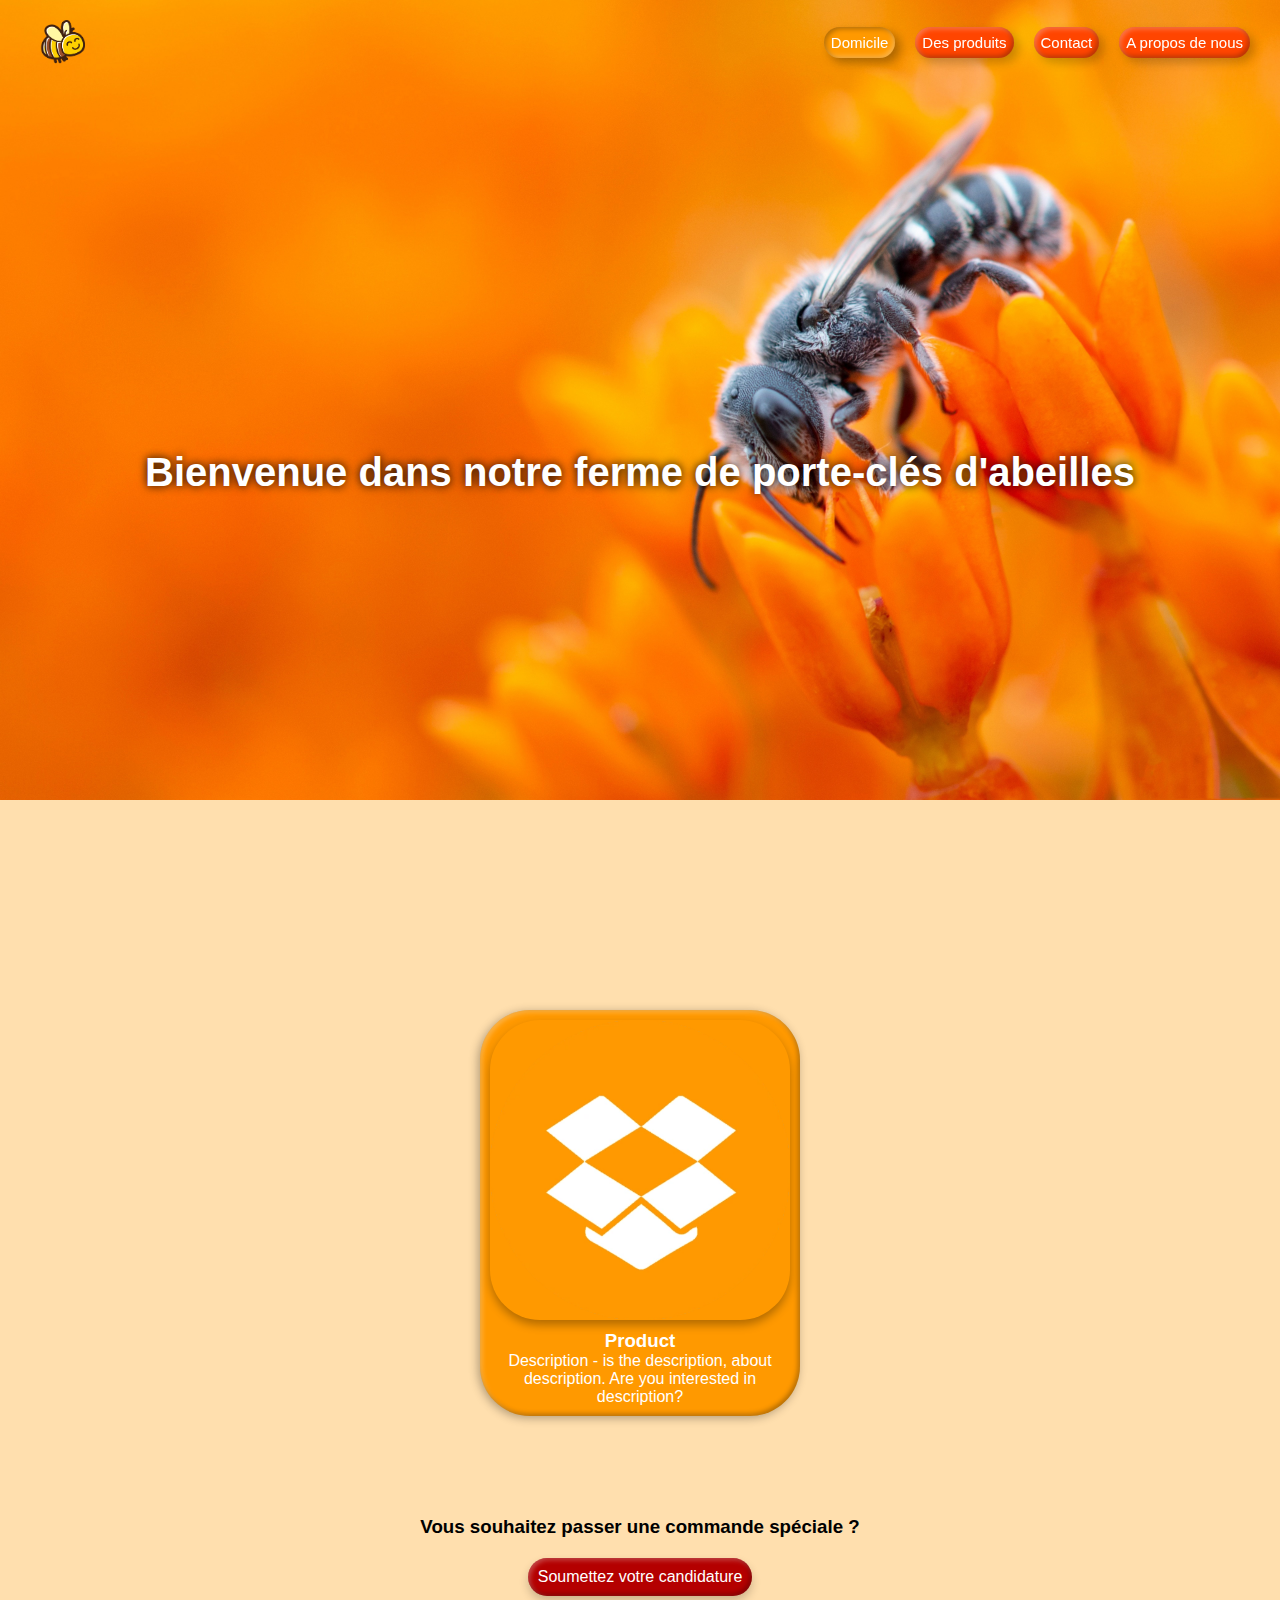
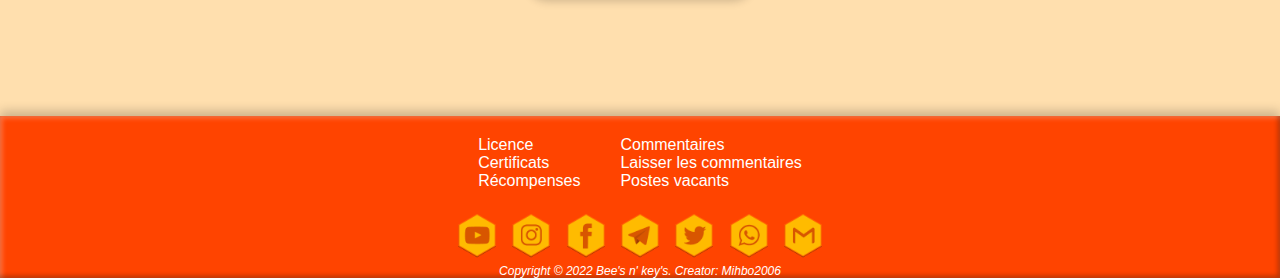
<file: index.html>
<!DOCTYPE html>
<html>
    <head>
        <meta charset="utf-8">
        <link rel="stylesheet" href="./css/main.css">
        <script src="./js/jquery-3.6.0.min.js"></script>
        <link rel="icon" type="image/x-icon" href="./Images/UI/Logo.ico">
        <title>Bee's n' key's</title>
    </head>
    <body>
        <div class="popupBG">
            <div class="orderPopup">
                <form action="post">
                    <h3>Commander un porte-clés</h3>
                    <input type="text" placeholder="E-mail">
                    <input type="text" placeholder="Numéro de téléphone">
                    <input type="text" placeholder="Votre adresse">
                    <input type="text" placeholder="Code postal">
                    <div>
                        <input type="submit" value="Vérifier">
                        <input type="button" value="Annuler" class="closePopup">
                    </div>
                </form>
            </div>
        </div>
        <header>
            <nav>
                <img src="./Images/UI/Logo.png" id="logo" alt="BZZ" width="45" height="45">
                <div id="bzz"><span>Bzzzzz...</span></div>
                <a href="./index.html" id="current">Domicile</a>
                <a href="./developing.html">Des produits</a>
                <a href="#footer">Contact</a>
                <a href="./about.html">A propos de nous</a>
                <script>
                    $('#logo').click(function(e) {
                        e.preventDefault();
                        $('#bzz').css({'display': 'flex'});
                        $('#bzz').fadeIn(500);
                        setTimeout(function(){
                            $('#bzz').fadeOut(500);
                        }, 3000);
                    });
                </script>
                <script>
                    window.addEventListener("scroll", function(){
                        var nav = document.querySelector("nav");
                        nav.classList.toggle("scrolled", window.scrollY > 300);
                    });
                </script>
            </nav>
        </header>
        <main>
            <div class="screen">
                <img src="./Images/HomeScreen.jpg">
                <h3>Bienvenue dans notre ferme de porte-clés d'abeilles</h3>
            </div>
            <div class="productsList">
                <a href="developing.html" class="product">
                    <img src="./Images/Temp.webp" alt="Product" width="300" height="300">
                    <h3>Product</h3>
                    <span>Description - is the description, about description. Are you interested in description?</span>
                </a>
            </div>
            <h3>Vous souhaitez passer une commande spéciale ?</h3>
            <a href="" class="order">Soumettez votre candidature</a>
            <script>
                $('.order').click(function(e) {
                    e.preventDefault();
                    $('.popupBG').css({'display': 'flex'});
                    $('.popupBG').fadeIn(800);
                });
                $('.closePopup').click(function() {
                    $('.popupBG').fadeOut(800);
                });
            </script>
        </main>
        <footer id="footer">
            <div id="footerVerticals">
                <ul>
                    <li><a href="developing.html">Licence</a></li>
                    <li><a href="developing.html">Certificats</a></li>
                    <li><a href="developing.html">Récompenses</a></li>
                </ul>
                <ul>
                    <li><a href="developing.html">Commentaires</a></li>
                    <li><a href="developing.html">Laisser les commentaires</a></li>
                    <li><a href="developing.html">Postes vacants</a></li>
                </ul>
            </div>
            <div id="socialLinks">
                <a href="https://www.youtube.com/channel/UCtAEB89Xjh2lh2g0NNQ3l9A" target="_blank" title="YouTube"><img src="./Images/UI/YT.png" alt="YouTube" width="50" height="50"></a>
                <a href="https://www.instagram.com/mihbo2006/" target="_blank" title="Instagram"><img src="./Images/UI/Insta.png" alt="Instagram" width="50" height="50"></a>
                <a href="https://www.facebook.com/profile.php?id=100036863237997" target="_blank" title="Facebook"><img src="./Images/UI/FB.png" alt="Facebook" width="50" height="50"></a>
                <a href="https://web.telegram.org/z/" target="_blank" title="Telegram"><img src="./Images/UI/Tele.png" alt="Telegram" width="50" height="50"></a>
                <a href="https://twitter.com/mihbo2006" target="_blank" title="Twitter"><img src="./Images/UI/Twitter.png" alt="Twitter" width="50" height="50"></a>
                <a href="https://web.whatsapp.com/" target="_blank" title="WhatsApp"><img src="./Images/UI/WU.png" alt="WhatsApp" width="50" height="50"></a>
                <a href="mailto:mihbo2006@gmail.com" target="_blank" title="Gmail"><img src="./Images/UI/Gmail.png" alt="Gmail" width="50" height="50"></a>
            </div>
            <span>Copyright © 2022 Bee's n' key's. Creator: Mihbo2006</span>
        </footer>
    </body>
</html>
</file>
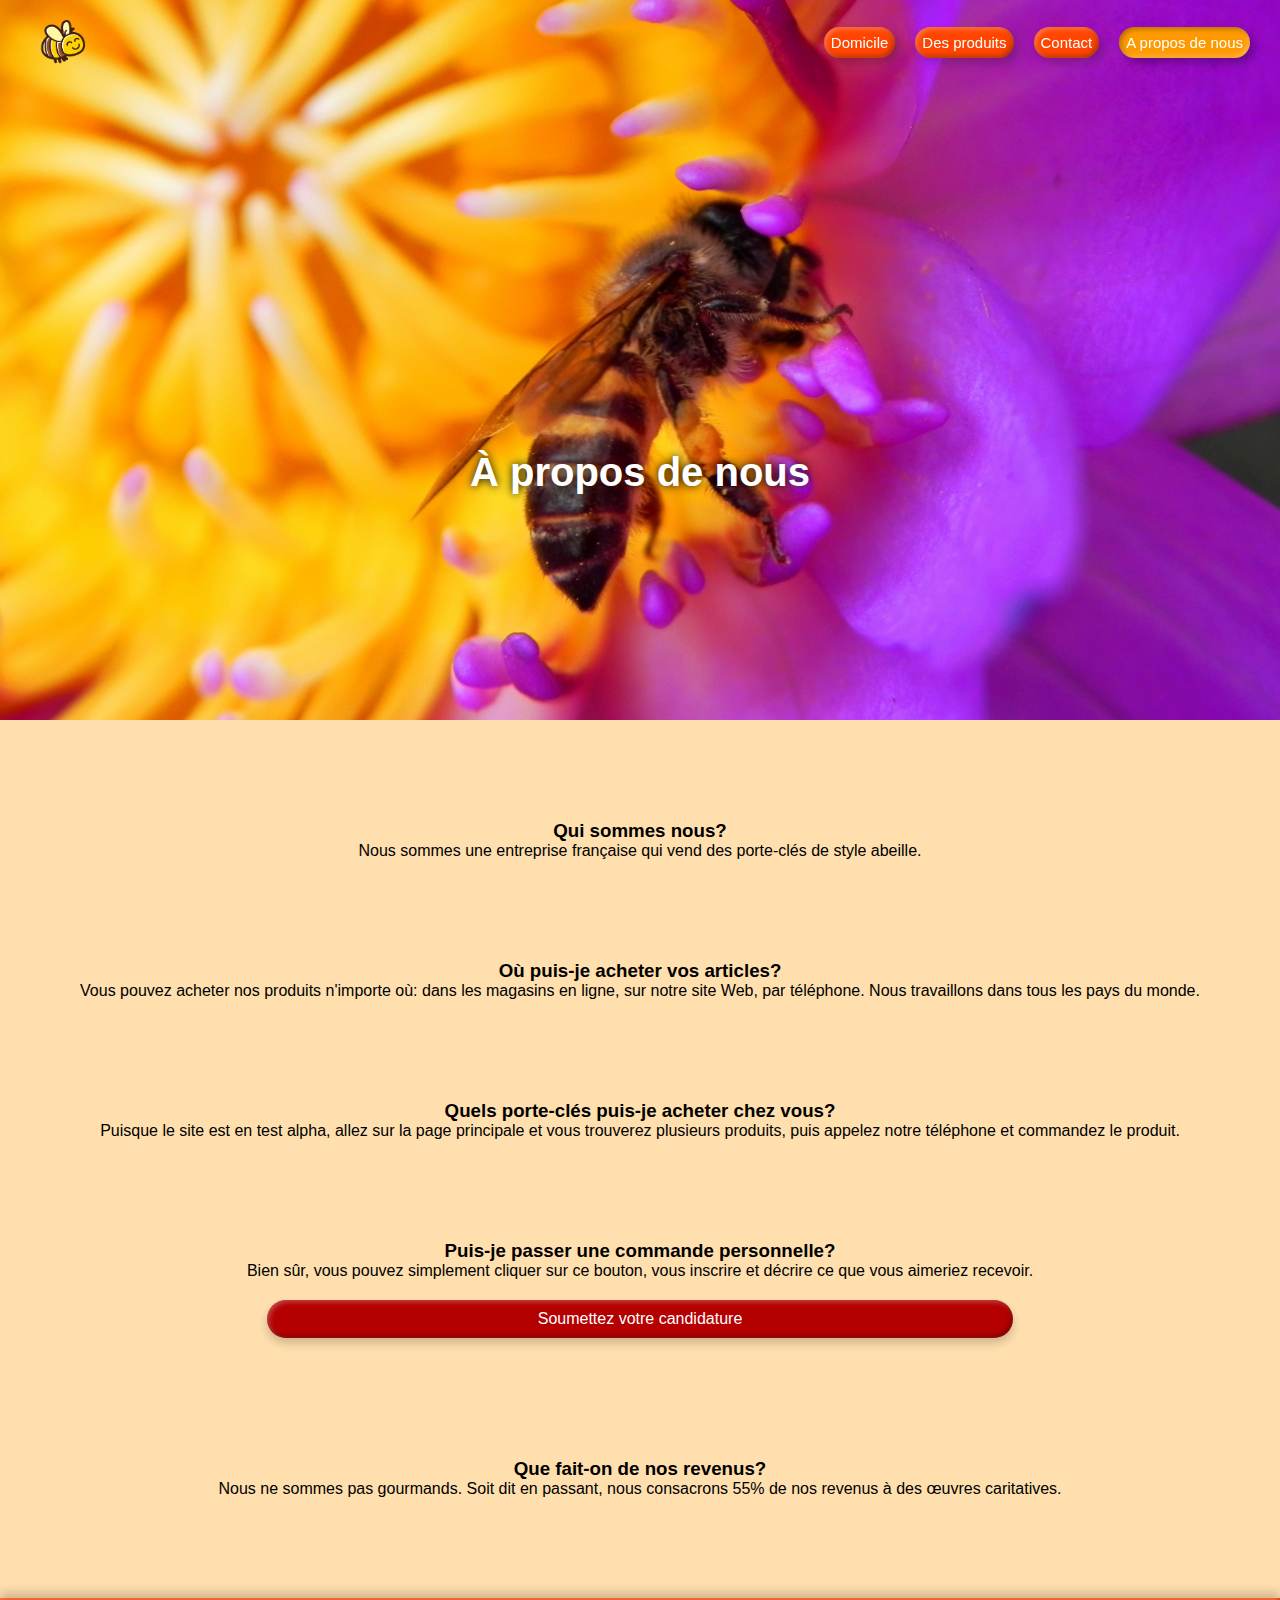
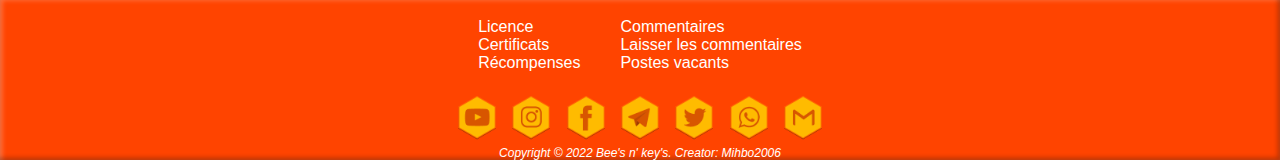
<file: about.html>
<!DOCTYPE html>
<html>
    <head>
        <meta charset="utf-8">
        <link rel="stylesheet" href="./css/main.css">
        <script src="./js/jquery-3.6.0.min.js"></script>
        <link rel="icon" type="image/x-icon" href="./Images/UI/Logo.ico">
        <title>Bee's n' key's|A propos de nous</title>
    </head>
    <body>
        <div class="popupBG">
            <div class="orderPopup">
                <form action="post">
                    <h3>Commander un porte-clés</h3>
                    <input type="text" placeholder="E-mail">
                    <input type="text" placeholder="Numéro de téléphone">
                    <input type="text" placeholder="Votre adresse">
                    <input type="text" placeholder="Code postal">
                    <div>
                        <input type="submit" value="Vérifier">
                        <input type="button" value="Annuler" class="closePopup">
                    </div>
                </form>
            </div>
        </div>
        <header>
            <nav>
                <img src="./Images/UI/Logo.png" id="logo" alt="BZZ" width="45" height="45">
                <div id="bzz"><span>Bzzzzz...</span></div>
                <a href="./index.html">Domicile</a>
                <a href="./products.html">Des produits</a>
                <a href="#footer">Contact</a>
                <a href="./about.html" id="current">A propos de nous</a>
                <script>
                    $('#logo').click(function(e) {
                        e.preventDefault();
                        $('#bzz').css({'display': 'flex'});
                        $('#bzz').fadeIn(500);
                        setTimeout(function(){
                            $('#bzz').fadeOut(500);
                        }, 3000);
                    });
                </script>
                <script>
                    window.addEventListener("scroll", function(){
                        var nav = document.querySelector("nav");
                        nav.classList.toggle("scrolled", window.scrollY > 300);
                    });
                </script>
            </nav>
        </header>
        <main>
            <div class="screen">
                <img src="./Images/About.jfif">
                <h3>À propos de nous</h3>
            </div>
            <div class="description">
                <h3>Qui sommes nous?</h3>
                <p>Nous sommes une entreprise française qui vend des porte-clés de style abeille.</p>
            </div>
            <div class="description">
                <h3>Où puis-je acheter vos articles?</h3>
                <p>Vous pouvez acheter nos produits n'importe où: dans les magasins en ligne, sur notre site Web, par téléphone. 
                    Nous travaillons dans tous les pays du monde.</p>
            </div>
            <div class="description">
                <h3>Quels porte-clés puis-je acheter chez vous?</h3>
                <p>Puisque le site est en test alpha, allez sur la page principale et vous trouverez plusieurs produits, puis appelez 
                    notre téléphone et commandez le produit.</p>
            </div>
            <div class="description">
                <h3>Puis-je passer une commande personnelle?</h3>
                <p>Bien sûr, vous pouvez simplement cliquer sur ce bouton, vous inscrire et décrire ce que vous aimeriez recevoir.</p>
                <a href="" class="order">Soumettez votre candidature</a>
                <script>
                    $('.order').click(function(e) {
                        e.preventDefault();
                        $('.popupBG').css({'display': 'flex'});
                        $('.popupBG').fadeIn(800);
                    });
                    $('.closePopup').click(function() {
                        $('.popupBG').fadeOut(800);
                    });
                </script>
            </div>
            <div class="description">
                <h3>Que fait-on de nos revenus?</h3>
                <p>Nous ne sommes pas gourmands. Soit dit en passant, nous consacrons 55% de nos revenus à des œuvres caritatives.</p>
            </div>
        </main>
            <footer id="footer">
                <div id="footerVerticals">
                    <ul>
                        <li><a href="developing.html">Licence</a></li>
                        <li><a href="developing.html">Certificats</a></li>
                        <li><a href="developing.html">Récompenses</a></li>
                    </ul>
                    <ul>
                        <li><a href="developing.html">Commentaires</a></li>
                        <li><a href="developing.html">Laisser les commentaires</a></li>
                        <li><a href="developing.html">Postes vacants</a></li>
                    </ul>
                </div>
                <div id="socialLinks">
                    <a href="https://www.youtube.com/channel/UCtAEB89Xjh2lh2g0NNQ3l9A" target="_blank" title="YouTube"><img src="./Images/UI/YT.png" alt="YouTube" width="50" height="50"></a>
                    <a href="https://www.instagram.com/mihbo2006/" target="_blank" title="Instagram"><img src="./Images/UI/Insta.png" alt="Instagram" width="50" height="50"></a>
                    <a href="https://www.facebook.com/profile.php?id=100036863237997" target="_blank" title="Facebook"><img src="./Images/UI/FB.png" alt="Facebook" width="50" height="50"></a>
                    <a href="https://web.telegram.org/z/" target="_blank" title="Telegram"><img src="./Images/UI/Tele.png" alt="Telegram" width="50" height="50"></a>
                    <a href="https://twitter.com/mihbo2006" target="_blank" title="Twitter"><img src="./Images/UI/Twitter.png" alt="Twitter" width="50" height="50"></a>
                    <a href="https://web.whatsapp.com/" target="_blank" title="WhatsApp"><img src="./Images/UI/WU.png" alt="WhatsApp" width="50" height="50"></a>
                    <a href="mailto:mihbo2006@gmail.com" target="_blank" title="Gmail"><img src="./Images/UI/Gmail.png" alt="Gmail" width="50" height="50"></a>
                </div>
                <span>Copyright © 2022 Bee's n' key's. Creator: Mihbo2006</span>
        </footer>
    </body>
</html>
</file>
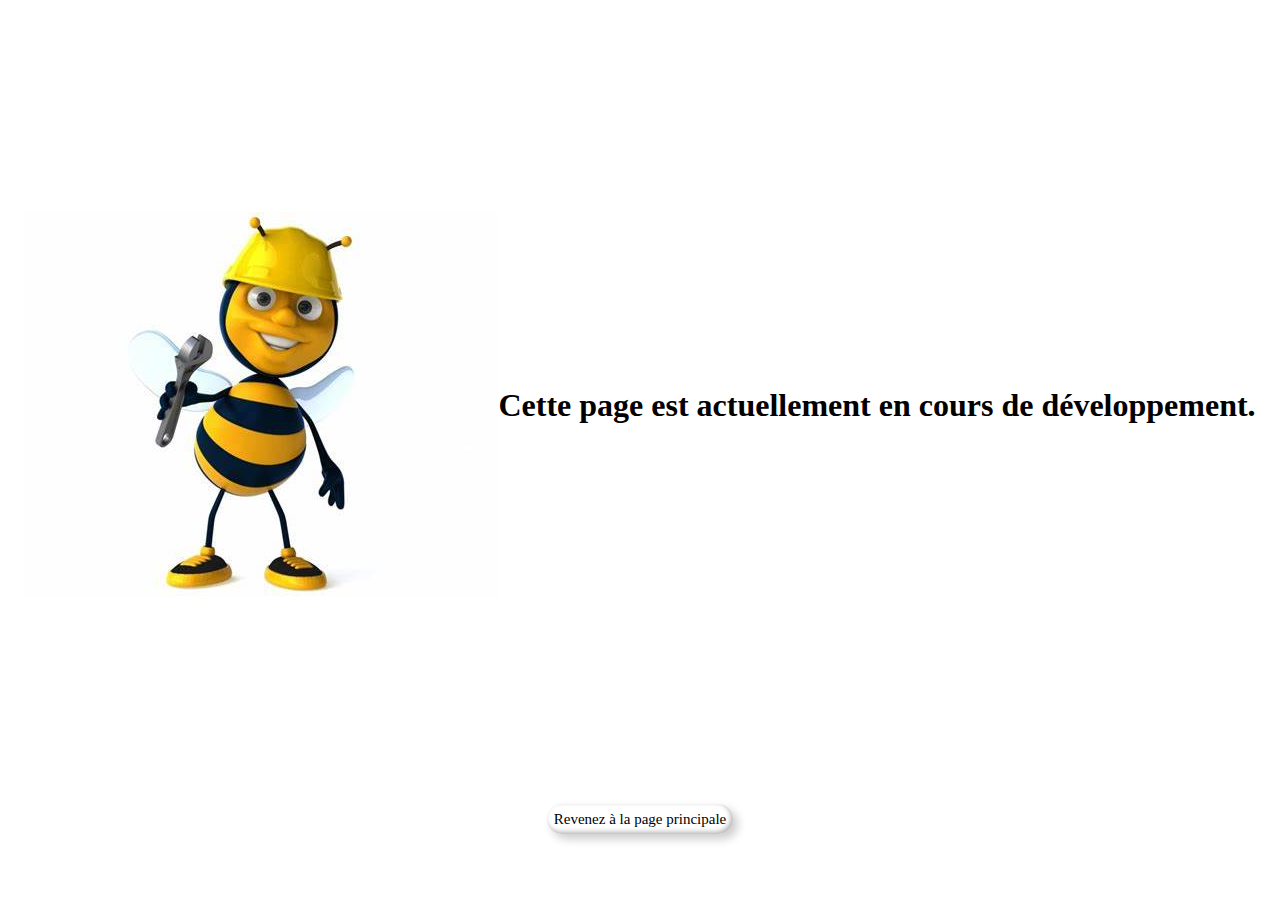
<file: developing.html>
<!DOCTYPE html>
<html>
    <head>
        <meta charset="utf-8">
        <link rel="stylesheet" href="./css/dev.css">
        <link rel="icon" type="image/x-icon" href="./Images/UI/Dev.ico">
        <title>En développement</title>
    </head>
    <body>
        <div>
            <img src="./Images/WB.jfif" alt="Working Bee">
            <h1>Cette page est actuellement en cours de développement.</h1>
        </div>
        <a href="index.html">Revenez à la page principale</a>
    </body>
</html>
</file>
<file: css/main.css>
*{
    margin: 0;
    padding: 0;
    text-decoration: none;
    outline: none;
    box-sizing: border-box;
    font-family: Century Gothic, sans-serif;
}
header{
    display: flex;
    justify-content: center;
}
nav{
    padding: 20px;
    width: 100%;
    position: fixed;
    display: flex;
    justify-content: center;
    flex-direction: row;
    align-items: center;
    transition: all 0.6s;
    z-index: 9998;
}
nav.scrolled{
    padding: 5px;
    background: rgb(255, 68, 0);
    box-shadow: 5px 5px 10px rgba(0,0,0,0.2),
    inset -2px -2px 5px rgba(0, 0, 0, 0.3),
    inset 2px 2px 5px rgba(255, 255, 255, 0.3);
}
nav img{
    margin-left: 20px;
    margin-right: auto;
    cursor: pointer;
}
nav img:hover{
    animation: bee 0.5s infinite;
}
@keyframes bee{
    0%{
        transform: rotate(0deg);
    }
    50%{
        transform: rotate(5deg);
    }
    100%{
        transform: rotate(0deg);
    }
}
nav > a{
    padding: 7px;
    font-size: 15px;
    margin: 0 10px 0 10px;
    color: white;
    background: orangered;
    border-radius: 50px;
    box-shadow: 5px 5px 10px rgba(0,0,0,0.2),
    inset -2px -2px 5px rgba(0, 0, 0, 0.3),
    inset 2px 2px 5px rgba(255, 255, 255, 0.3);
    transition: all 0.2s;
}
nav > a:hover{
    box-shadow: 5px 5px 10px rgba(0,0,0,0.2),
    inset 2px 2px 5px rgba(0, 0, 0, 0.3),
    inset -2px -2px 5px rgba(255, 255, 255, 0.3);
}
#current{
    cursor: default;
    background: rgb(255, 153, 0);
    box-shadow: 5px 5px 10px rgba(0,0,0,0.3),
    inset 2px 2px 5px rgba(0, 0, 0, 0.3),
    inset -2px -2px 5px rgba(255, 255, 255, 0.3);
}
#bzz{
    padding: 10px;
    display: none;
    position: absolute;
    top: 70px;
    left: 40px;
    background: rgb(255, 153, 0);
    color: white;
    border-radius: 50px;
    box-shadow: -2px 2px 10px rgba(0, 0, 0, 0.3),
    inset -2px -2px 5px rgba(0, 0, 0, 0.3),
    inset 2px 2px 5px rgba(255, 255, 255, 0.3);
}
.screen{
    display: flex;
    justify-content: center;
    flex-direction: column;
    align-items: center;
    max-height: 90vh;
    text-align: center;
    color: white;
    z-index: 1;
}
.screen h3{
    position: absolute;
    font-size: 40px;
    top: 50%;
    text-shadow: 0 0 10px black;
}
.screen img, video{
    width: 100%;
    height: 100%;
    z-index: -1;
}
body{
    background: rgb(255, 223, 174);
}
main{
    display: flex;
    justify-content: center;
    flex-direction: column;
    text-align: center;
    align-items: center;
}
.description{
    margin-top: 100px;
    display: flex;
    justify-content: center;
    flex-direction: column;
}
.productsList{
    margin-top: 200px;
    display: flex;
    justify-content: space-around;
    flex-direction: row;
    flex-wrap: wrap;
    align-items: center;
}
.product{
    margin: 10px;
    margin-bottom: 100px;
    padding: 10px;
    display: flex;
    justify-content: center;
    flex-direction: column;
    text-align: center;
    min-height: 400px;
    color: white;
    background: rgb(255, 153, 0);
    border-radius: 50px;
    box-shadow: -2px 2px 10px rgba(0, 0, 0, 0.3),
    inset -2px -2px 5px rgba(0, 0, 0, 0.3),
    inset 2px 2px 5px rgba(255, 255, 255, 0.3);
    transition: all 0.5s;
}
.product:hover{
    transform: scale(1.2);
}
.product > img{
    margin-bottom: 10px;
    border-radius: 50px;
    box-shadow: 0 5px 10px rgba(0, 0, 0, 0.3);
}
.product span{
    max-width: 300px;
}
.order{
    margin: 20px;
    padding: 10px;
    color: white;
    background: rgb(180, 0, 0);
    box-shadow: 0 5px 10px rgba(0,0,0,0.2),
    inset -2px -2px 5px rgba(0, 0, 0, 0.3),
    inset 2px 2px 5px rgba(255, 255, 255, 0.3);
    border-radius: 50px;
    transition: all 0.2s;
}
.order:hover{
    box-shadow: 0 5px 10px rgba(0,0,0,0.3),
    inset 2px 2px 5px rgba(0, 0, 0, 0.3),
    inset -2px -2px 5px rgba(255, 255, 255, 0.3);
}
.popupBG{
    width: 100%;
    height: 100%;
    position: fixed;
    display: none;
    justify-content: center;
    align-items: center;
    background: rgba(0, 0, 0, 0.541);
    z-index: 9999;
}
.orderPopup{
    padding: 20px;
    width: 25%;
    border-radius: 50px;
    color: white;
    background: rgb(255, 68, 0);
    box-shadow: -2px 2px 10px rgba(0, 0, 0, 0.3),
    inset -2px -2px 5px rgba(0, 0, 0, 0.3),
    inset 2px 2px 5px rgba(255, 255, 255, 0.3);
}
.orderPopup form{
    display: flex;
    justify-content: center;
    flex-direction: column;
    align-items: center;
    text-align: center;
}
.orderPopup form input[type="text"]{
    margin: 5px;
    padding: 10px;
    background: rgb(255, 68, 0);
    border: none;
    border-radius: 10px;
    width: 90%;
    box-shadow: inset 2px 2px 5px rgba(0, 0, 0, 0.3),
    inset -2px -2px 5px rgba(255, 255, 255, 0.3);
}
.orderPopup form input[type="submit"]{
    padding: 10px;
    color: white;
    background: rgb(255, 153, 0);
    box-shadow: 5px 5px 10px rgba(0,0,0,0.2),
    inset -2px -2px 5px rgba(0, 0, 0, 0.3),
    inset 2px 2px 5px rgba(255, 255, 255, 0.3);
    border: none;
    border-radius: 50px;
    transition: all 0.3s;
}
.orderPopup form input[type="submit"]:hover{
    box-shadow: 5px 5px 10px rgba(0,0,0,0.2),
    inset 2px 2px 5px rgba(0, 0, 0, 0.3),
    inset -2px -2px 5px rgba(255, 255, 255, 0.3);
}
.orderPopup input[value="Annuler"]{
    color: white;
    padding: 10px;
    top: 0;
    right: 0;
    background: rgb(180, 0, 0);
    box-shadow: 5px 5px 10px rgba(0,0,0,0.2),
    inset -2px -2px 5px rgba(0, 0, 0, 0.3),
    inset 2px 2px 5px rgba(255, 255, 255, 0.3);
    border: none;
    border-radius: 50px;
    transition: all 0.3s;
}
.orderPopup input[value="Annuler"]:hover{
    box-shadow: 5px 5px 10px rgba(0,0,0,0.2),
    inset 2px 2px 5px rgba(0, 0, 0, 0.3),
    inset -2px -2px 5px rgba(255, 255, 255, 0.3);
}
footer{
    margin-top: 100px;
    display: flex;
    justify-content: center;
    flex-direction: column;
    align-items: center;
    width: 100%;
    background:rgb(255, 68, 0);
    box-shadow: 0 -5px 10px rgba(0,0,0,0.2),
    inset -2px -2px 5px rgba(0, 0, 0, 0.3),
    inset 2px 2px 5px rgba(255, 255, 255, 0.3);
}
#footerVerticals{
    display: flex;
    flex-direction: row;
    flex-wrap: wrap;
}
#footerVerticals > ul{
    margin: 20px;
    list-style: none;
}
#footerVerticals > ul > li > a{
    color: white;
}
#footerVerticals > ul > li > a:hover{
    text-decoration: underline;
}
#socialLinks > a{
    cursor: pointer;
    transition: all 0.5s;
}
footer span{
    color: white;
    font-style: italic;
    font-size: 12px;
}
</file>
<file: css/dev.css>
*{
    margin: 0;
    padding: 0;
    text-decoration: none;
    outline: none;
    font-family: consolas;
}
body{
    text-align: center;
}
div{
    min-height: 90vh;
    display: flex;
    justify-content: center;
    align-items: center;
    flex-direction: row;
}
a{
    padding: 7px;
    font-size: 15px;
    margin: 0 10px 0 10px;
    color: black;
    background: white;
    border-radius: 50px;
    box-shadow: 5px 5px 10px rgba(0,0,0,0.2),
    inset -2px -2px 5px rgba(0, 0, 0, 0.3),
    inset 2px 2px 5px rgba(255, 255, 255, 0.3);
    transition: all 0.2s;
}
a:hover{
    box-shadow: 5px 5px 10px rgba(0,0,0,0.2),
    inset 2px 2px 5px rgba(0, 0, 0, 0.3),
    inset -2px -2px 5px rgba(255, 255, 255, 0.3);
}
</file>
